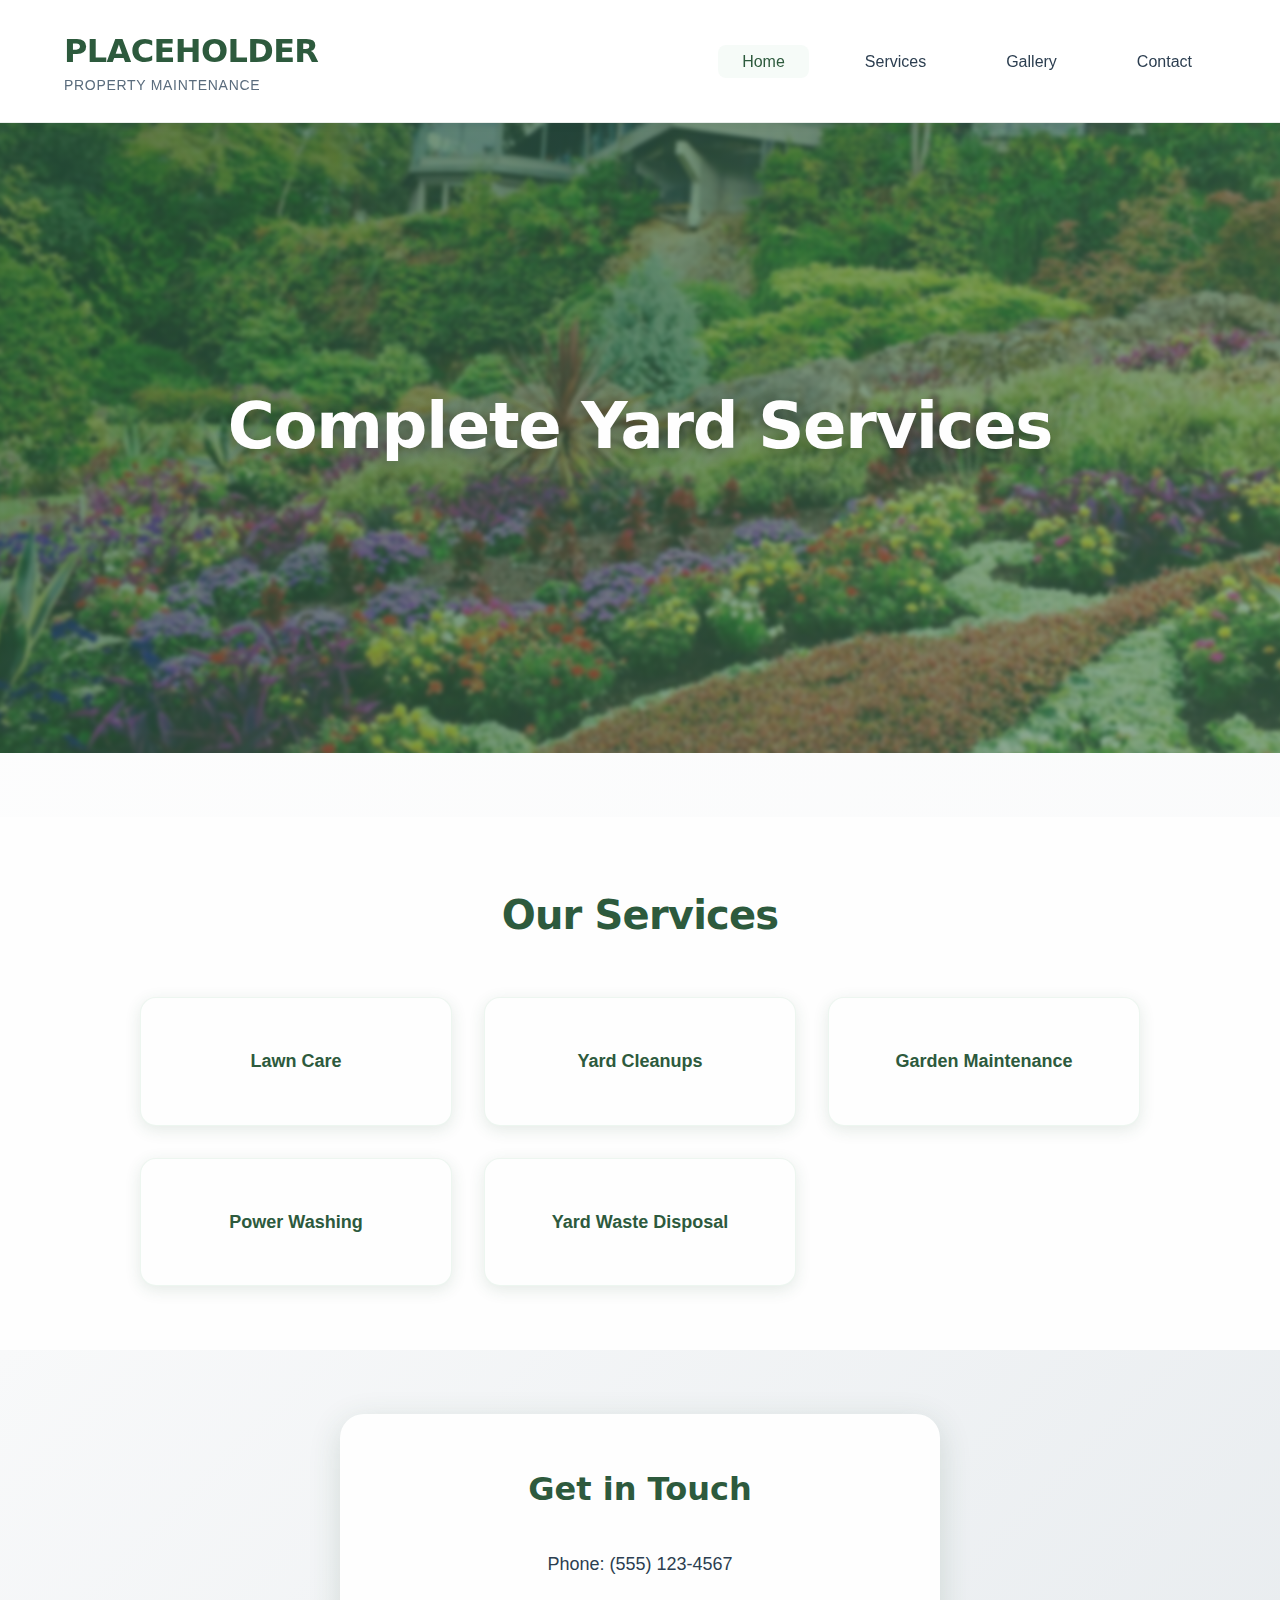
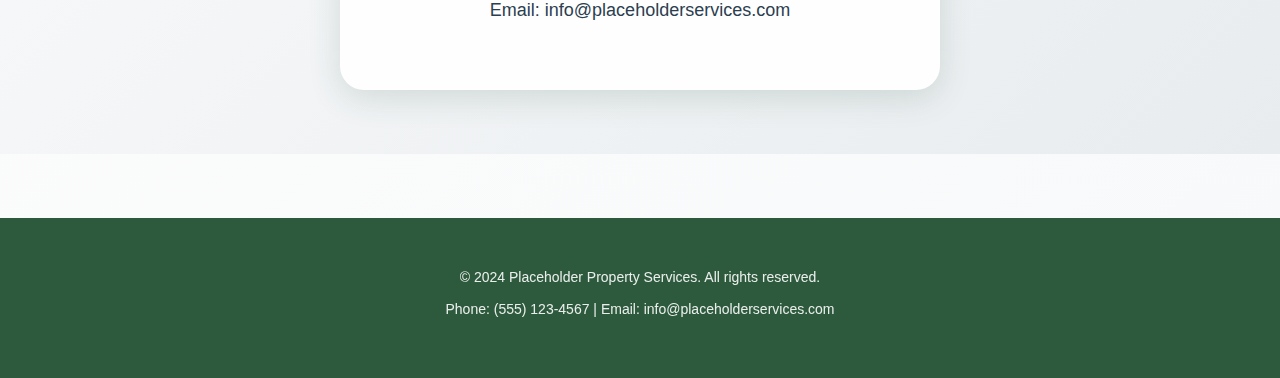
<file: index.html>
<!DOCTYPE html>
<!-- 
🚨 ATTENTION AI CODERS: READ README.md FIRST! 🚨
This is a TEMPLATE for landscaping/property services companies.
MUST replace "Placeholder" with client company name throughout ALL files.
See README.md for complete customization instructions.
-->
<html lang="en">
<head>
    <meta charset="UTF-8">
    <meta name="viewport" content="width=device-width, initial-scale=1.0">
    <title>Placeholder Property Services - Home</title>
    <link rel="stylesheet" href="css/style.css">
</head>
<body>
    <header>
        <div class="container">
            <div class="logo">
                <h1><a href="index.html">PLACEHOLDER</a></h1>
                <p>property maintenance</p>
            </div>
            <nav>
                <ul>
                    <li><a href="index.html" class="active">Home</a></li>
                    <li><a href="services.html">Services</a></li>
                    <li><a href="gallery.html">Gallery</a></li>
                    <li><a href="contact.html">Contact</a></li>
                </ul>
            </nav>
        </div>
    </header>

    <main>
        <section id="hero">
            <div class="container">
                <h2>Complete Yard Services</h2>
                <!-- <img src="images/hero_placeholder.jpg" alt="Well-maintained yard" style="width:100%; max-width:600px; margin: 20px auto; display:block;"> -->
            </div>
        </section>

        <div class="spacer"></div>

        <section id="services-overview">
            <div class="container">
                <h3>Our Services</h3>
                <ul>
                    <li>Lawn Care</li>
                    <li>Yard Cleanups</li>
                    <li>Garden Maintenance</li>
                    <li>Power Washing</li>
                    <li>Yard Waste Disposal</li>
                </ul>
            </div>
        </section>

        <section id="contact-info-home">
            <div class="container">
                <h3>Get in Touch</h3>
                <p>Phone: (555) 123-4567</p>
                <p>Email: info@placeholderservices.com</p>
            </div>
        </section>
    </main>

    <footer>
        <div class="container">
            <p>&copy; 2024 Placeholder Property Services. All rights reserved.</p>
            <p>Phone: (555) 123-4567 | Email: info@placeholderservices.com</p>
        </div>
    </footer>

    <script src="js/script.js"></script>
</body>
</html>
</file>
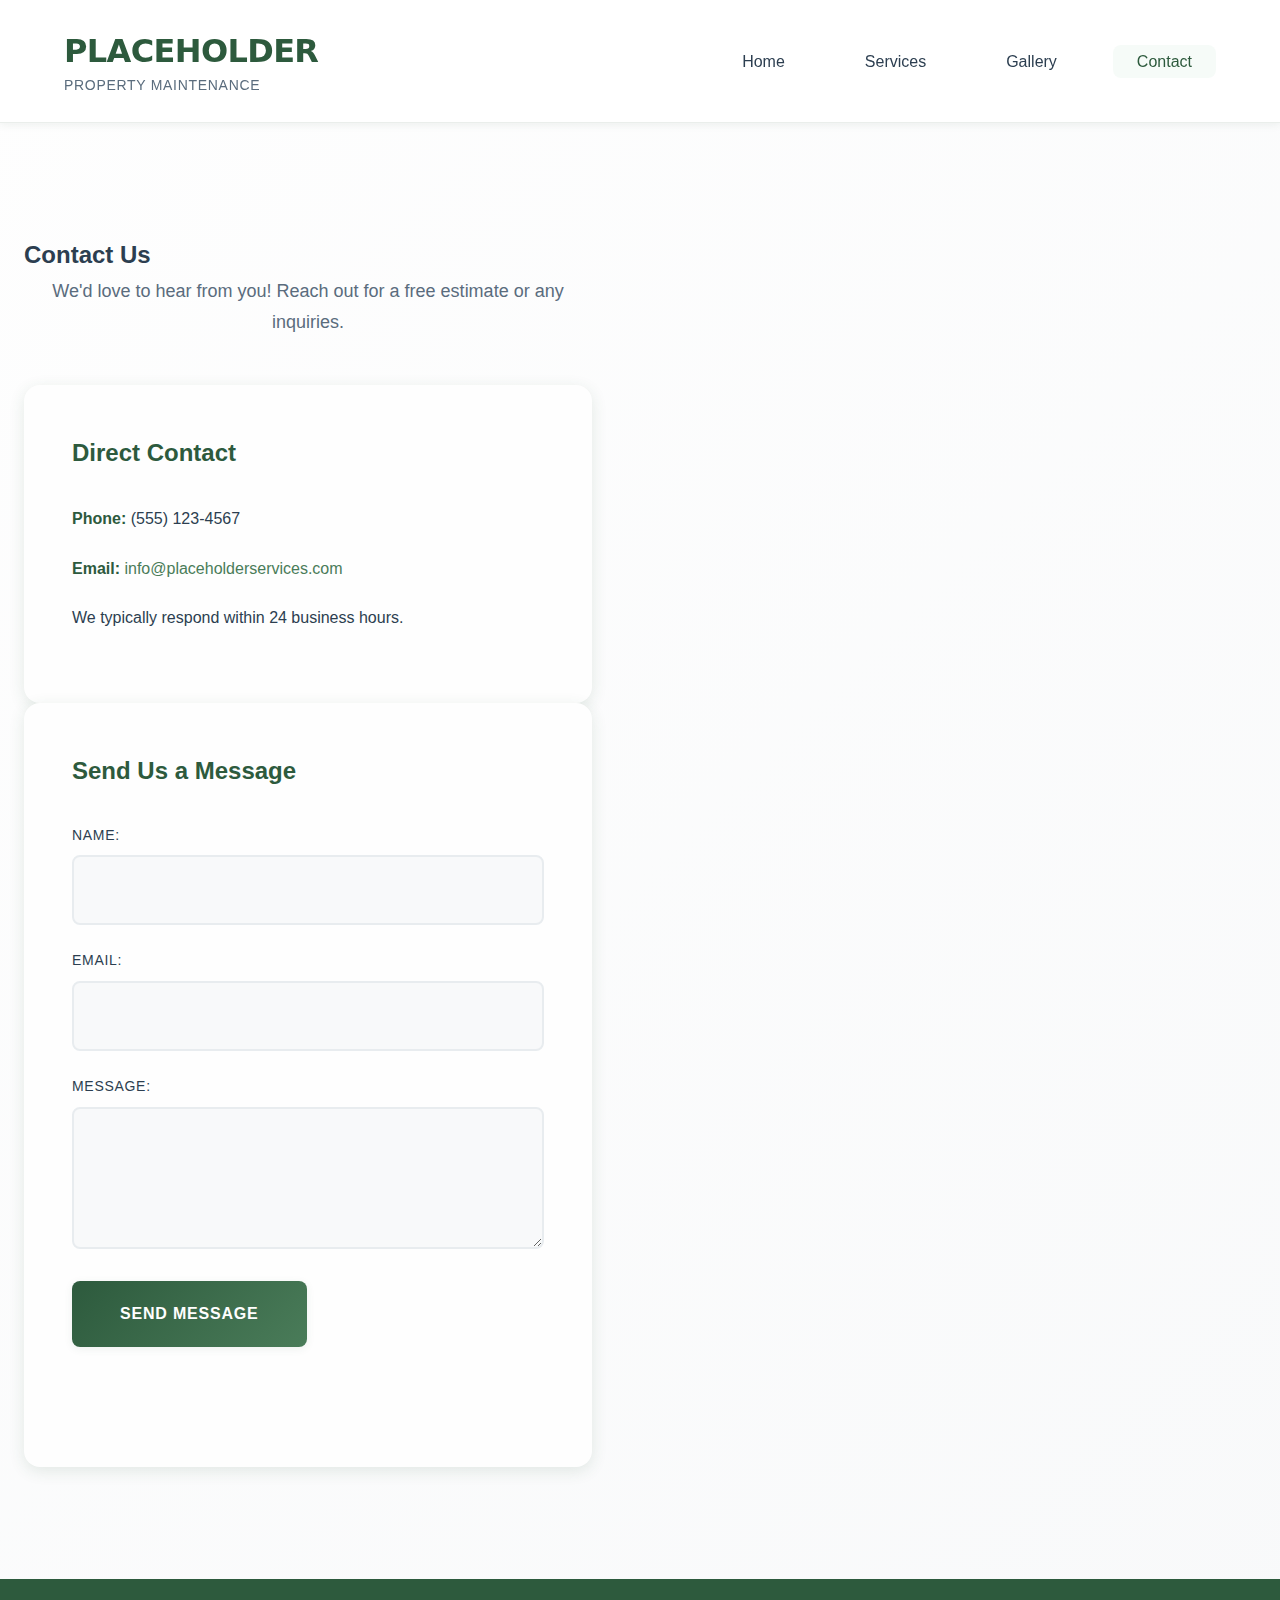
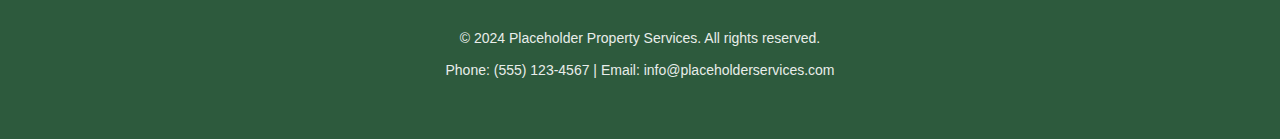
<file: contact.html>
<!DOCTYPE html>
<!-- 
🚨 ATTENTION AI CODERS: READ README.md FIRST! 🚨
This is a TEMPLATE for landscaping/property services companies.
MUST replace "Placeholder" with client company name throughout ALL files.
See README.md for complete customization instructions.
-->
<html lang="en">
<head>
    <meta charset="UTF-8">
    <meta name="viewport" content="width=device-width, initial-scale=1.0">
    <title>Contact Us - Placeholder Property Services</title>
    <link rel="stylesheet" href="css/style.css">
</head>
<body>
    <header>
        <div class="container">
            <div class="logo">
                <h1><a href="index.html">PLACEHOLDER</a></h1>
                <p>property maintenance</p>
            </div>
            <nav>
                <ul>
                    <li><a href="index.html">Home</a></li>
                    <li><a href="services.html">Services</a></li>
                    <li><a href="gallery.html">Gallery</a></li>
                    <li><a href="contact.html" class="active">Contact</a></li>
                </ul>
            </nav>
        </div>
    </header>

    <main>
        <div class="spacer"></div>
        <section id="contact-main">
            <div class="container">
                <h2>Contact Us</h2>
                <p style="text-align: center; margin-bottom: 3rem; font-size: 1.125rem; color: var(--text-medium);">We'd love to hear from you! Reach out for a free estimate or any inquiries.</p>
                
                <div class="contact-details">
                    <h3>Direct Contact</h3>
                    <p><strong>Phone:</strong> (555) 123-4567</p>
                    <p><strong>Email:</strong> <a href="mailto:info@placeholderservices.com">info@placeholderservices.com</a></p>
                    <p>We typically respond within 24 business hours.</p>
                </div>

                <div class="contact-form">
                    <h3>Send Us a Message</h3>
                    <form id="contact-form">
                        <div>
                            <label for="name">Name:</label>
                            <input type="text" id="name" name="name" required>
                        </div>
                        <div>
                            <label for="email">Email:</label>
                            <input type="email" id="email" name="email" required>
                        </div>
                        <div>
                            <label for="message">Message:</label>
                            <textarea id="message" name="message" rows="5" required></textarea>
                        </div>
                        <button type="submit">Send Message</button>
                    </form>
                    <p id="form-status"></p>
                </div>
            </div>
        </section>
    </main>

    <footer>
        <div class="container">
            <p>&copy; 2024 Placeholder Property Services. All rights reserved.</p>
            <p>Phone: (555) 123-4567 | Email: info@placeholderservices.com</p>
        </div>
    </footer>

    <script src="js/script.js"></script>
</body>
</html>
</file>
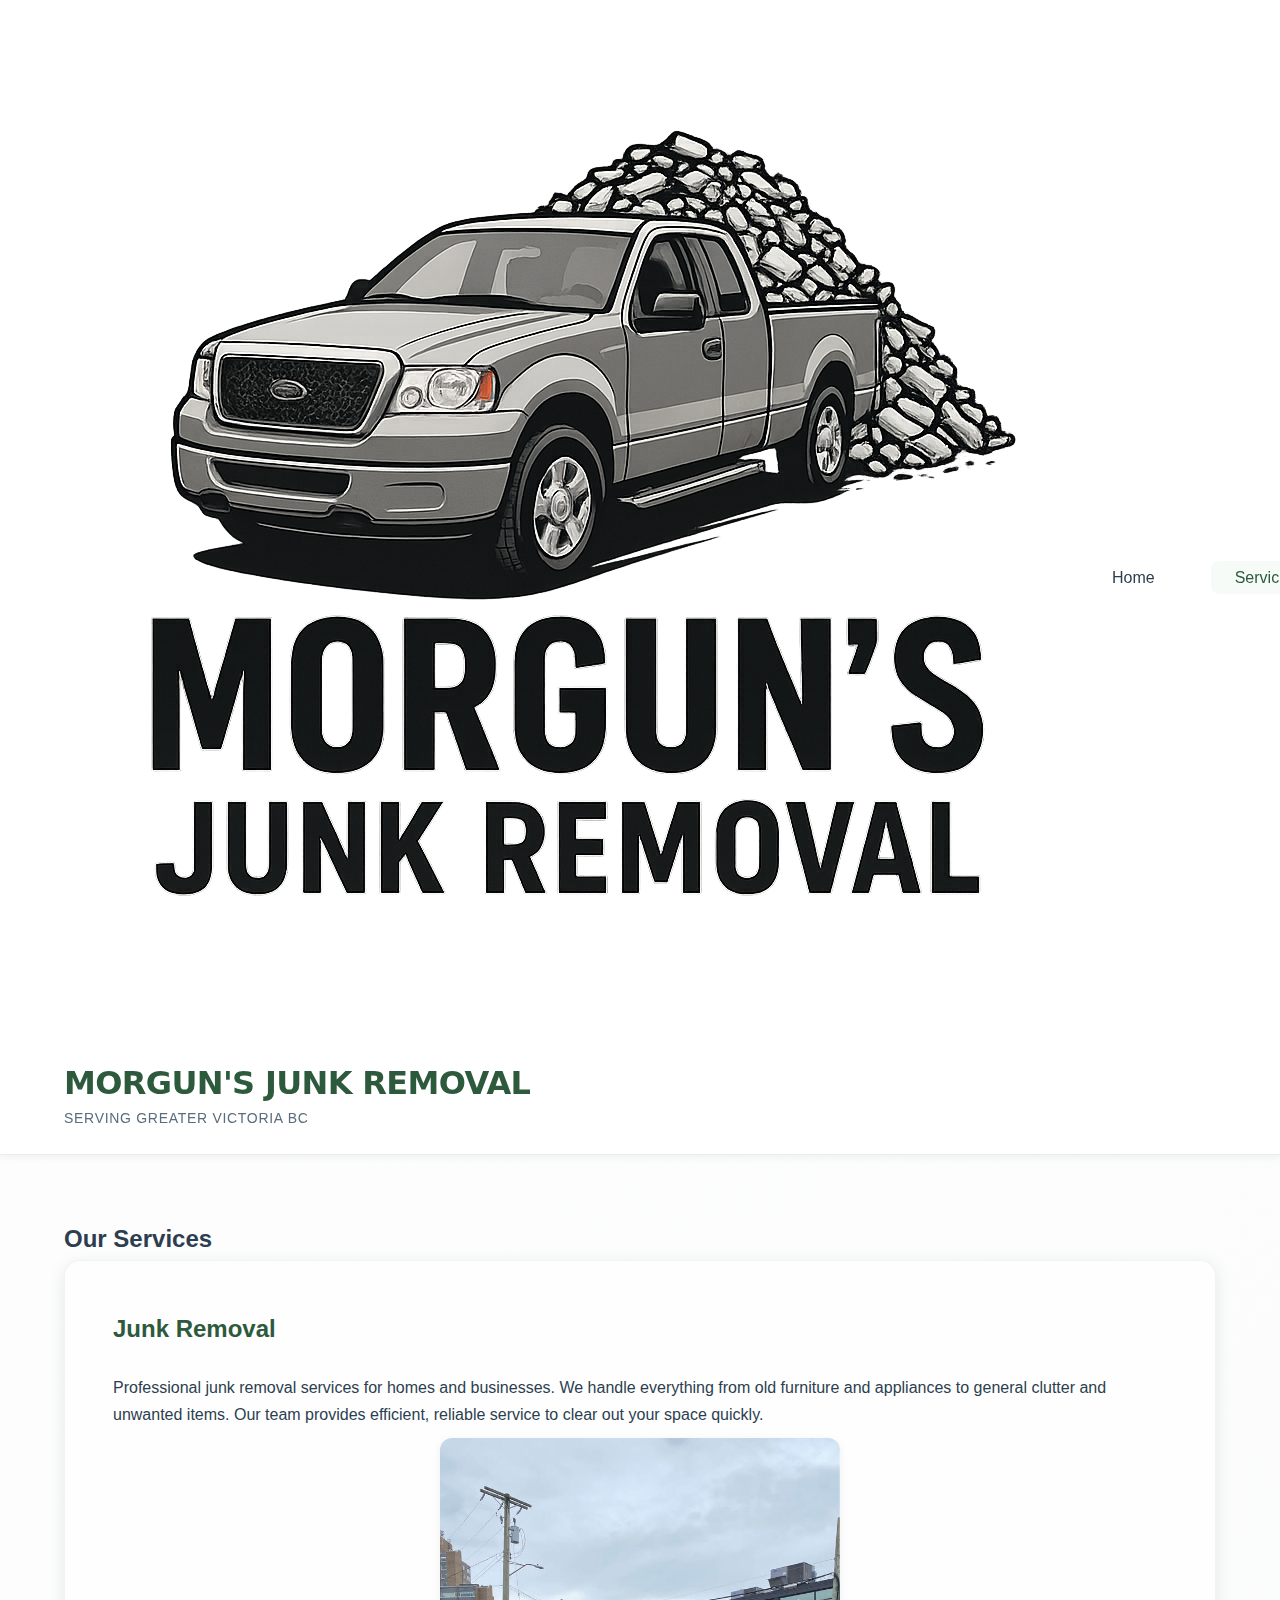
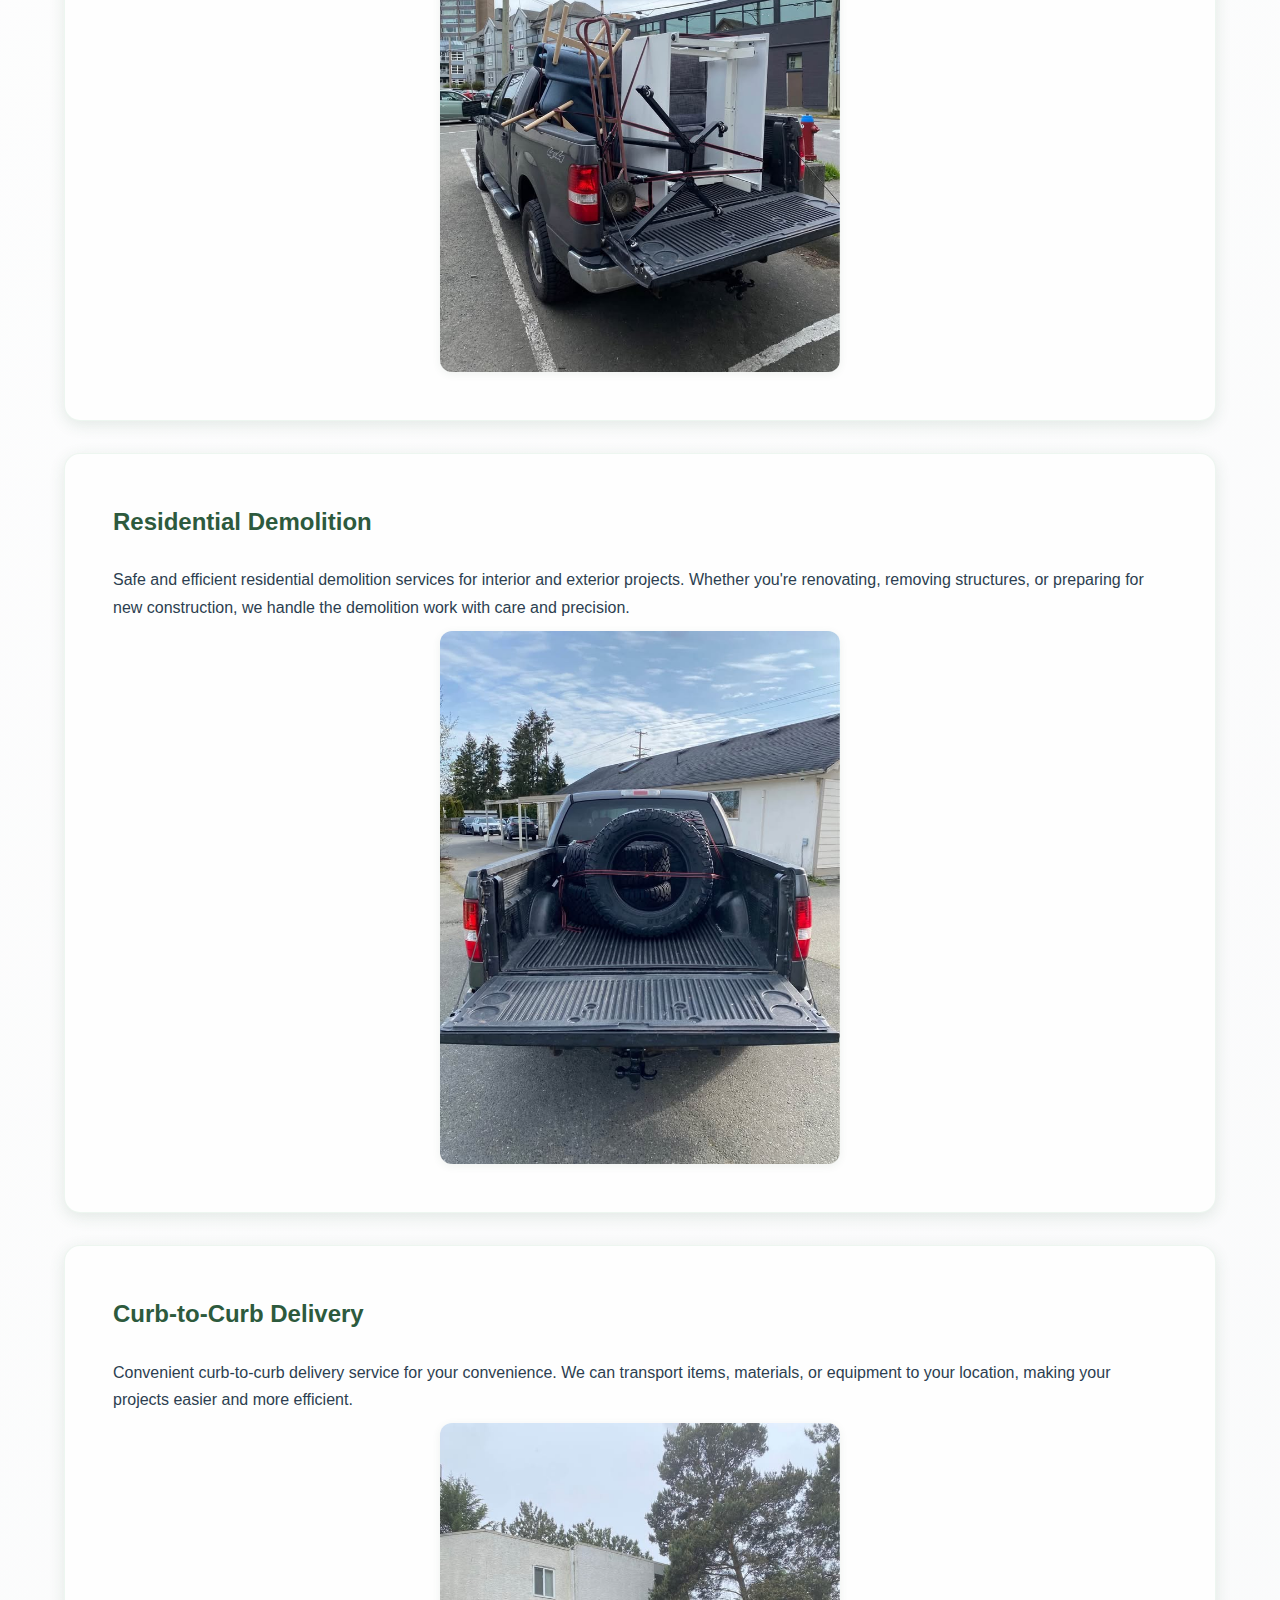
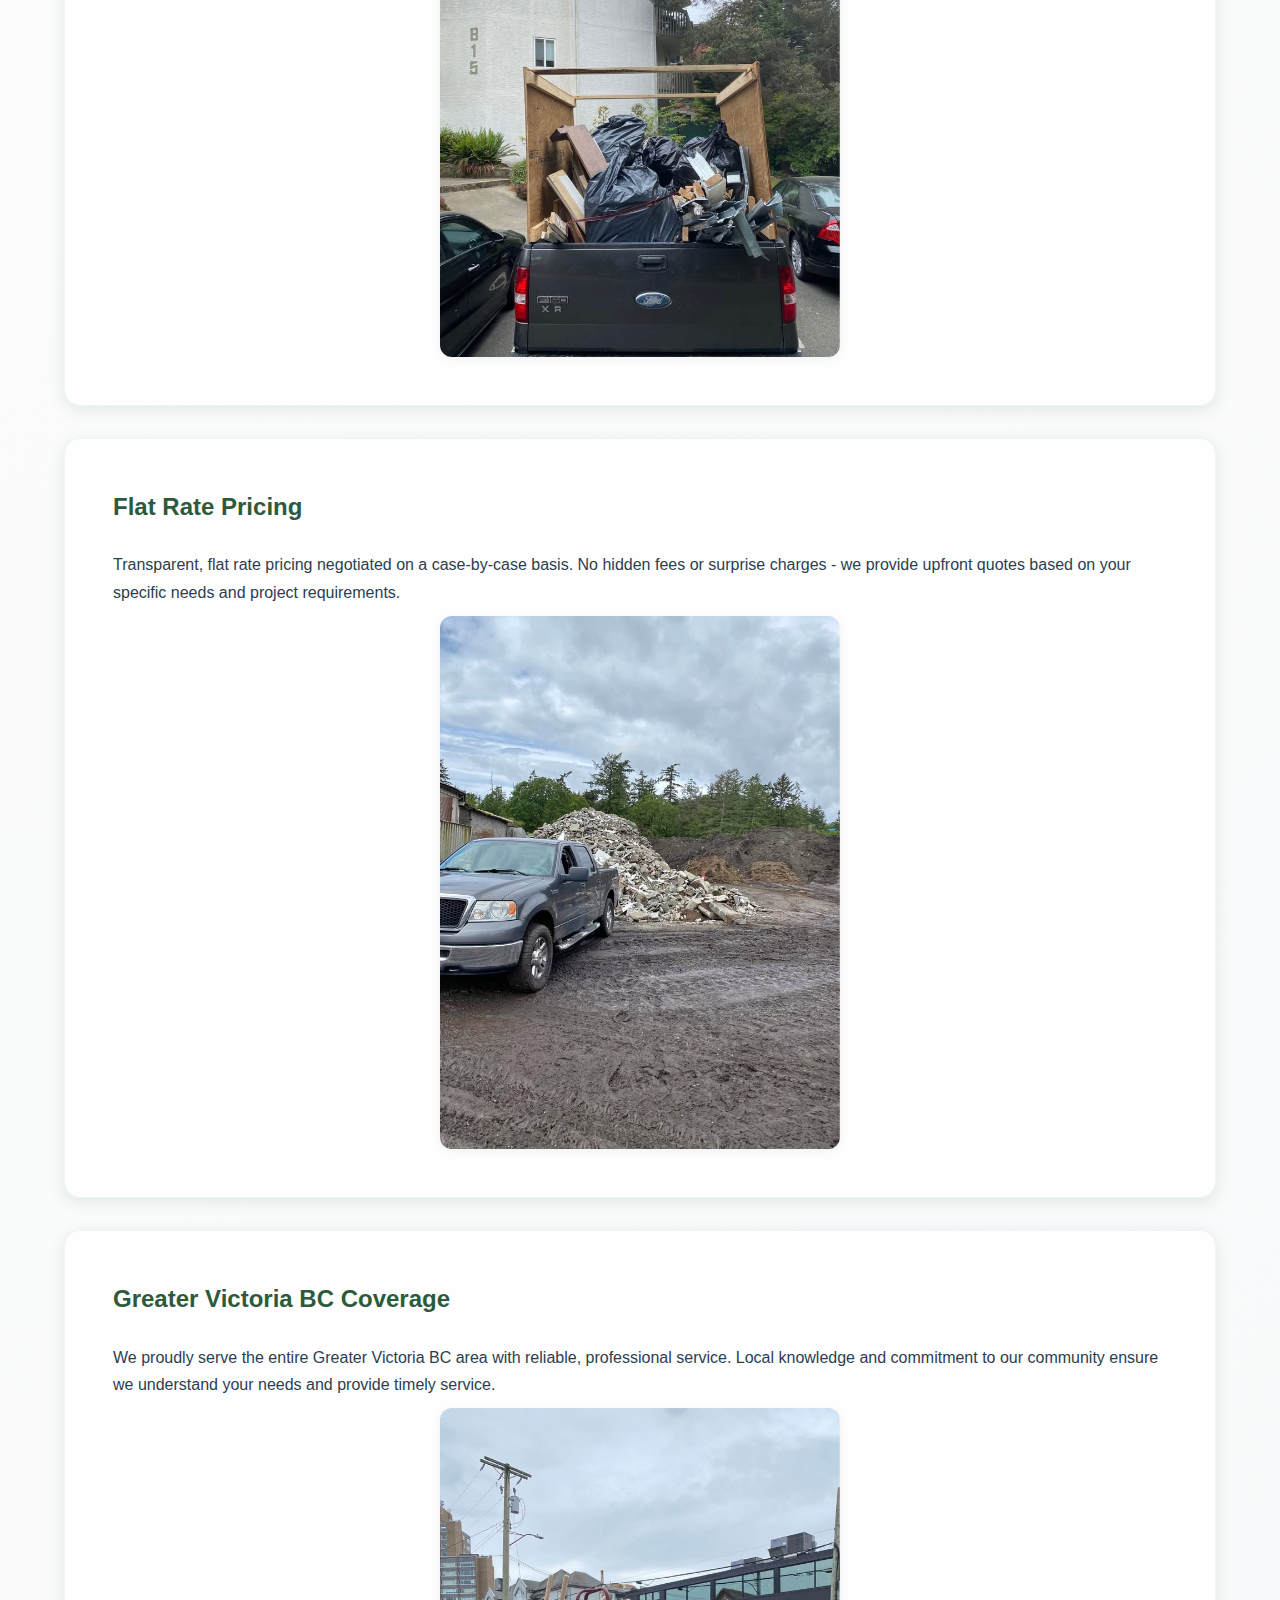
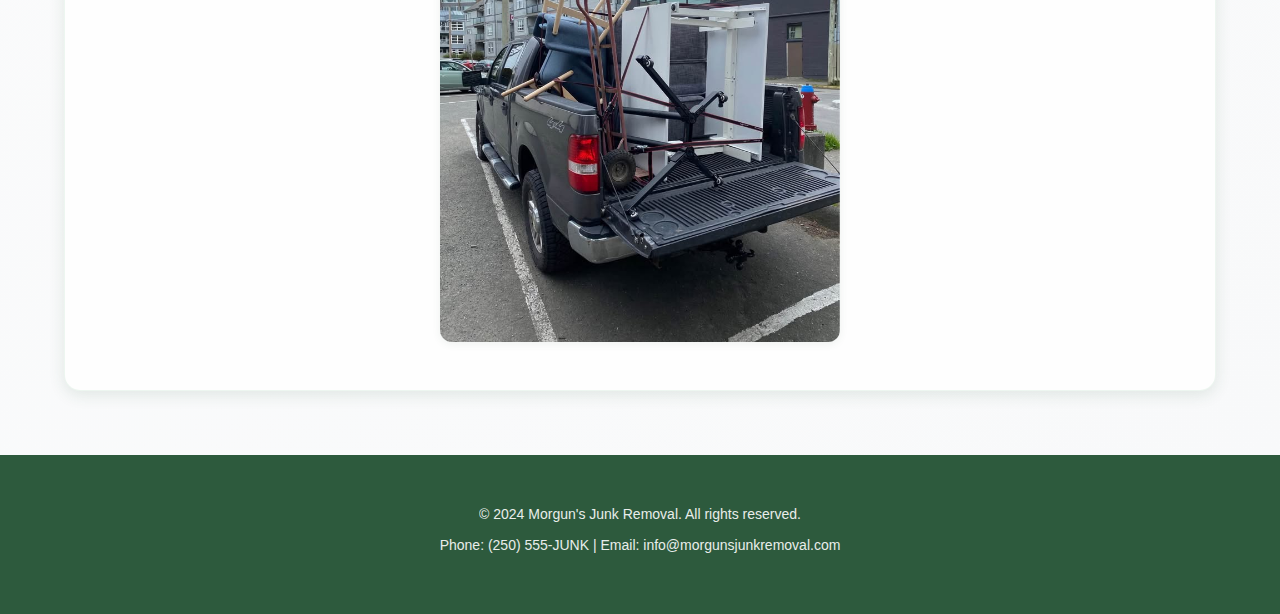
<file: services.html>
<!DOCTYPE html>
<!-- 
🚨 ATTENTION AI CODERS: READ README.md FIRST! 🚨
This is a TEMPLATE for landscaping/property services companies.
MUST replace "Placeholder" with client company name throughout ALL files.
See README.md for complete customization instructions.
-->
<html lang="en">
<head>
    <meta charset="UTF-8">
    <meta name="viewport" content="width=device-width, initial-scale=1.0">
    <title>Our Services - Morgun's Junk Removal</title>
    <link rel="stylesheet" href="css/style.css">
</head>
<body>
    <header>
        <div class="container">
            <div class="logo">
                <img src="images/morgunlogo.png" alt="Morgun's Junk Removal Logo" class="logo-img">
                <div class="logo-text">
                    <h1><a href="index.html">MORGUN'S JUNK REMOVAL</a></h1>
                    <p>serving Greater Victoria BC</p>
                </div>
            </div>
            <nav>
                <ul>
                    <li><a href="index.html">Home</a></li>
                    <li><a href="services.html" class="active">Services</a></li>
                    <li><a href="gallery.html">Gallery</a></li>
                    <li><a href="contact.html">Contact</a></li>
                </ul>
            </nav>
        </div>
    </header>

    <main>
        <div class="spacer"></div>
        <section id="services-detailed">
            <div class="container">
                <h2>Our Services</h2>
                <div class="service-item">
                    <h3>Junk Removal</h3>
                    <p>Professional junk removal services for homes and businesses. We handle everything from old furniture and appliances to general clutter and unwanted items. Our team provides efficient, reliable service to clear out your space quickly.</p>
                    <!-- Image for junk removal -->
                    <img src="images/491348412_1232807038850377_6206206836813432116_n.jpg" alt="Professional junk removal service" style="width:100%; max-width:400px; margin-top:10px;">
                </div>
                <div class="service-item">
                    <h3>Residential Demolition</h3>
                    <p>Safe and efficient residential demolition services for interior and exterior projects. Whether you're renovating, removing structures, or preparing for new construction, we handle the demolition work with care and precision.</p>
                     <!-- Image for residential demolition -->
                    <img src="images/491773653_1379815926774312_8632440416686637266_n.jpg" alt="Residential demolition service" style="width:100%; max-width:400px; margin-top:10px;">
                </div>
                <div class="service-item">
                    <h3>Curb-to-Curb Delivery</h3>
                    <p>Convenient curb-to-curb delivery service for your convenience. We can transport items, materials, or equipment to your location, making your projects easier and more efficient.</p>
                     <!-- Image for delivery service -->
                    <img src="images/516508034_1073913314843151_6303626827521311868_n.jpg" alt="Curb-to-curb delivery service" style="width:100%; max-width:400px; margin-top:10px;">
                </div>
                <div class="service-item">
                    <h3>Flat Rate Pricing</h3>
                    <p>Transparent, flat rate pricing negotiated on a case-by-case basis. No hidden fees or surprise charges - we provide upfront quotes based on your specific needs and project requirements.</p>
                     <!-- Image for pricing -->
                    <img src="images/518232659_1393370608559627_5615838769687473986_n.jpg" alt="Transparent pricing structure" style="width:100%; max-width:400px; margin-top:10px;">
                </div>
                <div class="service-item">
                    <h3>Greater Victoria BC Coverage</h3>
                    <p>We proudly serve the entire Greater Victoria BC area with reliable, professional service. Local knowledge and commitment to our community ensure we understand your needs and provide timely service.</p>
                     <!-- Image for service area -->
                    <img src="images/491348412_1232807038850377_6206206836813432116_n.jpg" alt="Greater Victoria BC service area" style="width:100%; max-width:400px; margin-top:10px;">
                </div>
            </div>
        </section>
    </main>

    <footer>
        <div class="container">
            <p>&copy; 2024 Morgun's Junk Removal. All rights reserved.</p>
            <p>Phone: (250) 555-JUNK | Email: info@morgunsjunkremoval.com</p>
        </div>
    </footer>

    <script src="js/script.js"></script>
</body>
</html>
</file>
<file: css/style.css>
/* Modern CSS Reset */
* {
    margin: 0;
    padding: 0;
    box-sizing: border-box;
}

:root {
    /* Modern Color Palette */
    --primary-green: #2D5A3D;
    --secondary-green: #4A7C59;
    --accent-green: #6B9B7A;
    --light-green: #A8D5BA;
    --off-white: #FEFEFE;
    --warm-white: #F8F9FA;
    --soft-gray: #E8ECEF;
    --text-dark: #2C3E50;
    --text-medium: #5A6C7D;
    --text-light: #8B9DC3;
    
    /* Modern Typography */
    --font-primary: 'Inter', -apple-system, BlinkMacSystemFont, 'Segoe UI', Roboto, sans-serif;
    --font-display: 'Inter', system-ui, sans-serif;
    
    /* Spacing Scale */
    --space-xs: 0.5rem;
    --space-sm: 1rem;
    --space-md: 1.5rem;
    --space-lg: 2rem;
    --space-xl: 3rem;
    --space-2xl: 4rem;
    
    /* Border Radius */
    --radius-sm: 8px;
    --radius-md: 12px;
    --radius-lg: 16px;
    --radius-xl: 24px;
    
    /* Shadows */
    --shadow-sm: 0 2px 8px rgba(45, 90, 61, 0.08);
    --shadow-md: 0 4px 16px rgba(45, 90, 61, 0.12);
    --shadow-lg: 0 8px 32px rgba(45, 90, 61, 0.16);
    --shadow-glow: 0 0 32px rgba(168, 213, 186, 0.3);
}

body {
    font-family: var(--font-primary);
    line-height: 1.7;
    color: var(--text-dark);
    background: linear-gradient(135deg, var(--off-white) 0%, var(--warm-white) 100%);
    font-size: 16px;
    font-weight: 400;
    -webkit-font-smoothing: antialiased;
    -moz-osx-font-smoothing: grayscale;
}

.container {
    max-width: 1200px;
    margin: 0 auto;
    padding: 0 var(--space-md);
}

/* Modern Header */
header {
    background: rgba(255, 255, 255, 0.95);
    backdrop-filter: blur(20px);
    border-bottom: 1px solid rgba(45, 90, 61, 0.1);
    padding: var(--space-md) 0;
    position: sticky;
    top: 0;
    z-index: 100;
    box-shadow: var(--shadow-sm);
}

header .container {
    display: flex;
    justify-content: space-between;
    align-items: center;
}

header .logo h1 a {
    color: var(--primary-green);
    text-decoration: none;
    font-size: 2rem;
    font-weight: 700;
    font-family: var(--font-display);
    letter-spacing: -0.02em;
    transition: all 0.3s ease;
}

header .logo h1 a:hover {
    color: var(--secondary-green);
    transform: translateY(-1px);
}

header .logo p {
    color: var(--text-medium);
    font-size: 0.875rem;
    font-weight: 500;
    margin-top: -4px;
    letter-spacing: 0.05em;
    text-transform: uppercase;
}

header nav ul {
    list-style: none;
    display: flex;
    gap: var(--space-lg);
}

header nav ul li a {
    color: var(--text-dark);
    text-decoration: none;
    font-size: 1rem;
    font-weight: 500;
    padding: var(--space-xs) var(--space-md);
    border-radius: var(--radius-sm);
    transition: all 0.3s ease;
    position: relative;
}

header nav ul li a:hover,
header nav ul li a.active {
    color: var(--primary-green);
    background: rgba(168, 213, 186, 0.1);
    transform: translateY(-1px);
}

/* Modern Hero Section */
#hero {
    padding: var(--space-2xl) 0;
    text-align: center;
    position: relative;
    overflow: hidden;
    color: var(--off-white);
    min-height: 70vh;
    display: flex;
    align-items: center;
    justify-content: center;
}

#hero::before {
    content: "";
    position: absolute;
    top: 0;
    left: 0;
    width: 100%;
    height: 100%;
    background: linear-gradient(135deg, var(--primary-green) 0%, var(--secondary-green) 100%);
    background-image: url('../images/herobgyard.jpg');
    background-size: cover;
    background-position: center center;
    filter: blur(2px);
    z-index: -2;
    transform: scale(1.05);
}

#hero::after {
    content: "";
    position: absolute;
    top: 0;
    left: 0;
    width: 100%;
    height: 100%;
    background: linear-gradient(135deg, rgba(45, 90, 61, 0.7) 0%, rgba(74, 124, 89, 0.6) 100%);
    z-index: -1;
}

#hero h2 {
    font-size: clamp(2.5rem, 5vw, 4rem);
    font-weight: 700;
    margin-bottom: var(--space-md);
    color: var(--off-white);
    position: relative;
    z-index: 1;
    font-family: var(--font-display);
    letter-spacing: -0.02em;
    text-shadow: 0 4px 16px rgba(0, 0, 0, 0.3);
}

/* Spacer */
.spacer {
    height: var(--space-2xl);
}

/* Modern Services Overview */
#services-overview {
    padding: var(--space-2xl) 0;
    background: var(--off-white);
}

#services-overview h3 {
    color: var(--primary-green);
    font-size: 2.5rem;
    font-weight: 700;
    text-align: center;
    margin-bottom: var(--space-xl);
    font-family: var(--font-display);
    letter-spacing: -0.02em;
}

#services-overview ul {
    list-style: none;
    display: grid;
    grid-template-columns: repeat(auto-fit, minmax(280px, 1fr));
    gap: var(--space-lg);
    max-width: 1000px;
    margin: 0 auto;
}

#services-overview ul li {
    background: var(--off-white);
    border: 1px solid rgba(168, 213, 186, 0.2);
    padding: var(--space-xl);
    border-radius: var(--radius-lg);
    box-shadow: var(--shadow-md);
    text-align: center;
    font-size: 1.125rem;
    font-weight: 600;
    color: var(--primary-green);
    transition: all 0.3s ease;
    position: relative;
    overflow: hidden;
}

#services-overview ul li::before {
    content: "";
    position: absolute;
    top: 0;
    left: 0;
    width: 100%;
    height: 4px;
    background: linear-gradient(90deg, var(--accent-green) 0%, var(--light-green) 100%);
    transform: scaleX(0);
    transition: transform 0.3s ease;
}

#services-overview ul li:hover {
    transform: translateY(-8px);
    box-shadow: var(--shadow-lg);
    border-color: var(--light-green);
}

#services-overview ul li:hover::before {
    transform: scaleX(1);
}

/* Contact Info Section */
#contact-info-home {
    padding: var(--space-2xl) 0;
    background: linear-gradient(135deg, var(--warm-white) 0%, var(--soft-gray) 100%);
    text-align: center;
}

#contact-info-home .container {
    background: var(--off-white);
    padding: var(--space-xl);
    border-radius: var(--radius-xl);
    box-shadow: var(--shadow-lg);
    max-width: 600px;
    position: relative;
}

#contact-info-home .container::before {
    content: "";
    position: absolute;
    top: -2px;
    left: -2px;
    right: -2px;
    bottom: -2px;
    background: linear-gradient(135deg, var(--accent-green), var(--light-green));
    border-radius: var(--radius-xl);
    z-index: -1;
}

#contact-info-home h3 {
    color: var(--primary-green);
    font-size: 2rem;
    font-weight: 700;
    margin-bottom: var(--space-lg);
    font-family: var(--font-display);
}

#contact-info-home p {
    margin-bottom: var(--space-sm);
    font-size: 1.125rem;
    font-weight: 500;
    color: var(--text-dark);
}

/* Modern Footer */
footer {
    background: var(--primary-green);
    color: var(--off-white);
    text-align: center;
    padding: var(--space-xl) 0;
    margin-top: var(--space-2xl);
}

footer p {
    font-size: 0.875rem;
    opacity: 0.9;
    margin-bottom: var(--space-xs);
}

/* Services Page Styling */
#services-detailed .service-item {
    background: var(--off-white);
    border: 1px solid rgba(168, 213, 186, 0.2);
    padding: var(--space-xl);
    margin-bottom: var(--space-lg);
    border-radius: var(--radius-lg);
    box-shadow: var(--shadow-md);
    transition: all 0.3s ease;
}

#services-detailed .service-item:hover {
    transform: translateY(-4px);
    box-shadow: var(--shadow-lg);
}

#services-detailed .service-item h3 {
    margin-bottom: var(--space-md);
    color: var(--primary-green);
    font-size: 1.5rem;
    font-weight: 700;
}

#services-detailed .service-item img {
    display: block;
    margin: var(--space-md) auto 0;
    border-radius: var(--radius-md);
    max-width: 100%;
    height: auto;
    box-shadow: var(--shadow-sm);
}

/* Gallery Grid */
.gallery-grid {
    display: grid;
    grid-template-columns: repeat(auto-fit, minmax(250px, 1fr));
    gap: var(--space-lg);
    margin-top: var(--space-lg);
}

.gallery-item img {
    width: 100%;
    height: 200px;
    object-fit: cover;
    border-radius: var(--radius-md);
    cursor: pointer;
    transition: all 0.3s ease;
    border: 2px solid transparent;
    box-shadow: var(--shadow-sm);
}

.gallery-item img:hover {
    transform: scale(1.05);
    box-shadow: var(--shadow-lg);
    border-color: var(--light-green);
}

/* Lightbox */
.lightbox {
    display: none;
    position: fixed;
    z-index: 1000;
    left: 0;
    top: 0;
    width: 100%;
    height: 100%;
    background-color: rgba(45, 90, 61, 0.9);
    backdrop-filter: blur(10px);
}

.lightbox-content {
    margin: auto;
    display: block;
    width: 80%;
    max-width: 700px;
    border-radius: var(--radius-lg);
    box-shadow: var(--shadow-lg);
}

.close-lightbox {
    position: absolute;
    top: 15px;
    right: 35px;
    color: var(--off-white);
    font-size: 40px;
    font-weight: bold;
    transition: 0.3s;
    cursor: pointer;
}

.close-lightbox:hover,
.close-lightbox:focus {
    color: var(--light-green);
    text-decoration: none;
}

#caption {
    margin: auto;
    display: block;
    width: 80%;
    max-width: 700px;
    text-align: center;
    color: var(--off-white);
    padding: 10px 0;
    height: 150px;
}

/* Contact Page */
#contact-main {
    display: grid;
    grid-template-columns: 1fr 1fr;
    gap: var(--space-xl);
    padding: var(--space-xl) 0;
}

#contact-main .contact-details,
#contact-main .contact-form {
    background: var(--off-white);
    padding: var(--space-xl);
    border-radius: var(--radius-lg);
    box-shadow: var(--shadow-md);
}

#contact-main .contact-details h3,
#contact-main .contact-form h3 {
    color: var(--primary-green);
    margin-bottom: var(--space-lg);
    font-size: 1.5rem;
    font-weight: 700;
}

#contact-main .contact-details p {
    margin-bottom: var(--space-md);
    font-size: 1rem;
    line-height: 1.6;
}

#contact-main .contact-details strong {
    color: var(--primary-green);
    font-weight: 600;
}

#contact-main .contact-details a {
    color: var(--secondary-green);
    text-decoration: none;
    transition: color 0.3s ease;
}

#contact-main .contact-details a:hover {
    color: var(--accent-green);
}

#contact-form div {
    margin-bottom: var(--space-md);
}

#contact-form label {
    display: block;
    margin-bottom: var(--space-xs);
    color: var(--text-dark);
    font-weight: 500;
    font-size: 0.875rem;
    text-transform: uppercase;
    letter-spacing: 0.05em;
}

#contact-form input[type="text"],
#contact-form input[type="email"],
#contact-form textarea {
    width: 100%;
    padding: var(--space-md);
    border: 2px solid var(--soft-gray);
    border-radius: var(--radius-sm);
    font-size: 1rem;
    font-family: var(--font-primary);
    transition: all 0.3s ease;
    background: var(--warm-white);
}

#contact-form input[type="text"]:focus,
#contact-form input[type="email"]:focus,
#contact-form textarea:focus {
    outline: none;
    border-color: var(--accent-green);
    box-shadow: 0 0 0 3px rgba(168, 213, 186, 0.2);
    background: var(--off-white);
}

#contact-form textarea {
    resize: vertical;
    min-height: 120px;
}

#contact-form button[type="submit"] {
    background: linear-gradient(135deg, var(--primary-green) 0%, var(--secondary-green) 100%);
    color: var(--off-white);
    padding: var(--space-md) var(--space-xl);
    border: none;
    border-radius: var(--radius-sm);
    font-size: 1rem;
    font-weight: 600;
    cursor: pointer;
    transition: all 0.3s ease;
    text-transform: uppercase;
    letter-spacing: 0.05em;
    box-shadow: var(--shadow-sm);
}

#contact-form button[type="submit"]:hover {
    transform: translateY(-2px);
    box-shadow: var(--shadow-md);
}

#form-status {
    margin-top: var(--space-md);
    padding: var(--space-md);
    border-radius: var(--radius-sm);
    font-weight: 500;
    text-align: center;
}

/* Responsive Design */
@media (max-width: 768px) {
    header .container {
        flex-direction: column;
        gap: var(--space-md);
    }
    
    header nav ul {
        gap: var(--space-md);
    }
    
    #services-overview ul {
        grid-template-columns: 1fr;
    }
    
    #contact-main {
        grid-template-columns: 1fr;
    }
    
    .container {
        padding: 0 var(--space-sm);
    }
}

@media (max-width: 500px) {
    #services-overview ul li {
        padding: var(--space-lg);
    }
    
    header nav ul {
        flex-wrap: wrap;
        justify-content: center;
    }
}
</file>
